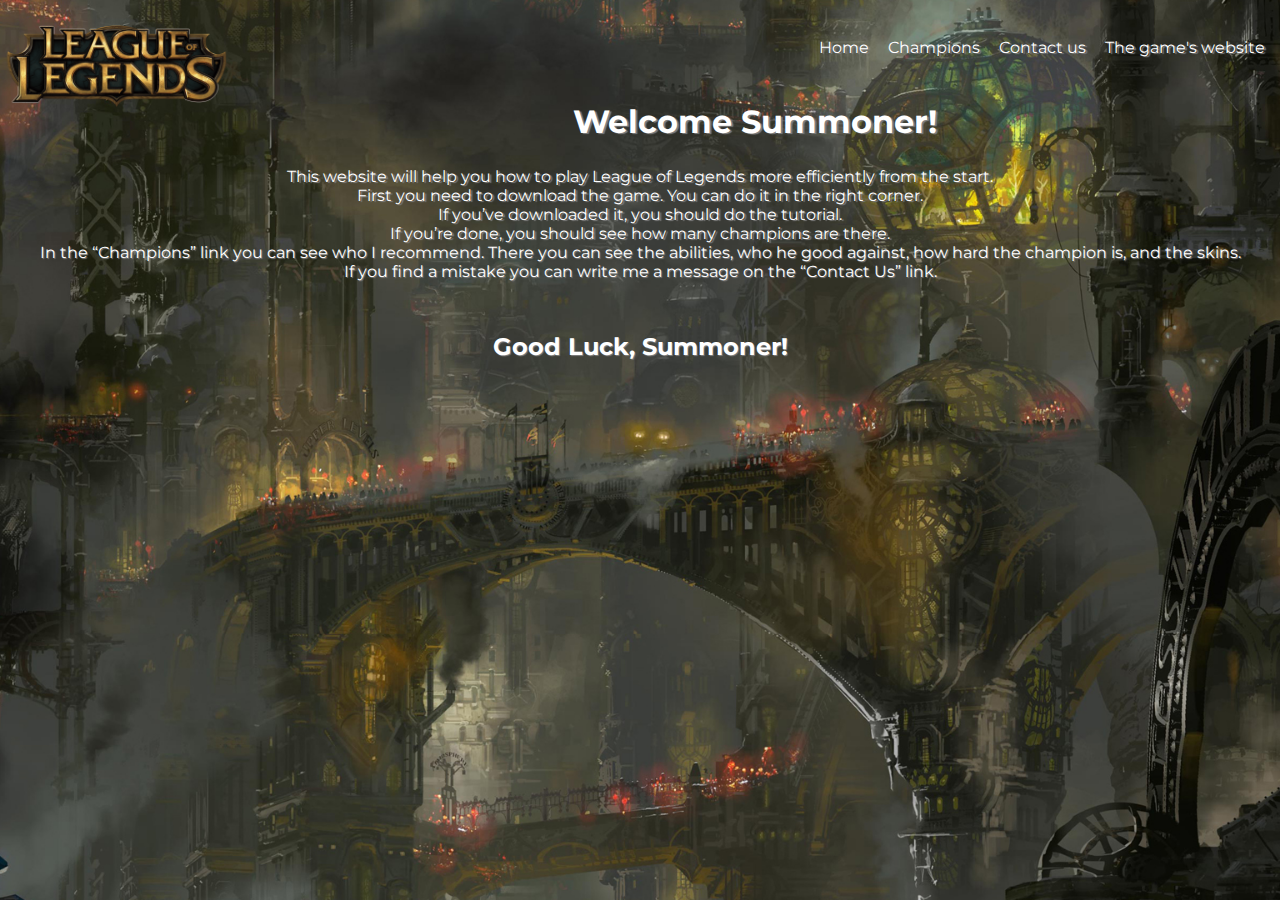
<file: index.html>
<!DOCTYPE html>
<html lang="en">
<head>
    <meta charset="UTF-8">
    <meta http-equiv="X-UA-Compatible" content="IE=edge">
    <meta name="viewport" content="width=device-width, initial-scale=1.0">
    <title>Home</title>
    <link href="https://fonts.googleapis.com/css2?family=Montserrat&display=swap" rel="stylesheet">
    <link rel="stylesheet" href="index.css">
</head>
<body style="color: black;">
    <div class="fejlec">
            <a href="https://www.youtube.com/watch?v=dQw4w9WgXcQ" style="color: white;">Home</a>
            <a href="Champions.html" style="color: white;">Champions</a>
            <a href="Contact.html" style="color: white;">Contact us</a>
            <a href="https://www.leagueoflegends.com/hu-hu/" style="color: white;">The game's website</a>
    </div>

    <div>
        <img src="League-of-Legends-Logo.png" alt="Logo" class="Logo">
    </div>

    <div>
        <h1>Welcome Summoner!</h1>
    </div>

    <div class="text">
        This website will help you how to play League of Legends more efficiently from the start. <br>
        First you need to download the game. You can do it in the right corner. <br>
        If you’ve downloaded it, you should do the tutorial. <br>
        If you’re done, you should see how many champions are there. <br> 
        In the “Champions” link you can see who I recommend. There you can see the abilities, who he good against, how hard the champion is, and the skins. <br>
        If you find a mistake you can write me a message on the “Contact Us” link. <br>
    </div>

    <div>
        <h2>Good Luck, Summoner!</h2>
    </div>
</body>
</html>
</file>
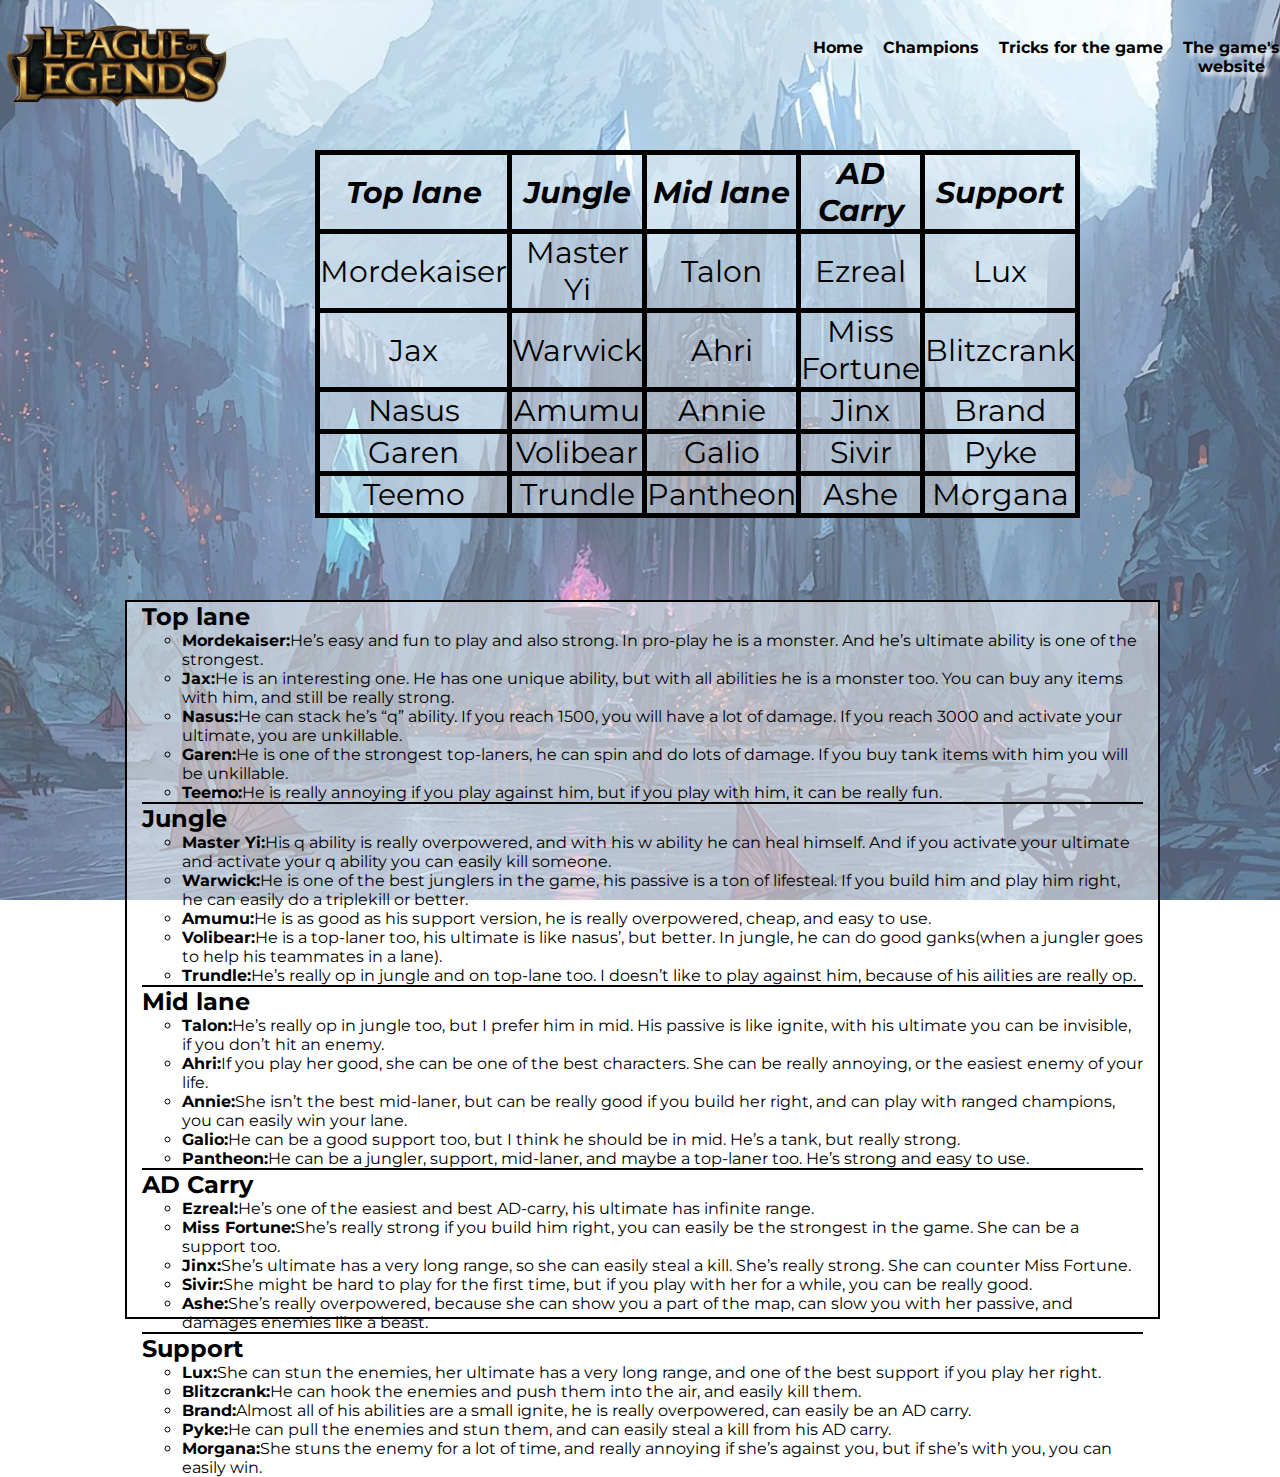
<file: Champions.html>
<!DOCTYPE html>
<html lang="en">
<head>
    <meta charset="UTF-8">
    <meta http-equiv="X-UA-Compatible" content="IE=edge">
    <meta name="viewport" content="width=device-width, initial-scale=1.0">
    <title>Champions</title>
    <link href="https://fonts.googleapis.com/css2?family=Montserrat&display=swap" rel="stylesheet">
    <link rel="stylesheet" href="Champions.css">
    <link rel="icon" href="logo.png">
</head>
<body>
    <div>
        <ul class="fejlec">
            <a href="index.html">Home</a>
            <a href="Champions.html">Champions</a>
            <a href="Tricks.html">Tricks for the game</a>
            <a href="https://www.leagueoflegends.com/hu-hu/">The game's website</a>
        </ul>
    </div>

    <div>
        <img src="League-of-Legends-Logo.png" alt="Logo" id="Logo">
    </div>

    <div class="table">
        <table class="characters">
            <tr>
                <th>Top lane</th>
                <th>Jungle</th>
                <th>Mid lane</th>
                <th>AD Carry</th>
                <th>Support</th>
            </tr>
            <tr>
                <td><a href="https://u.gg/lol/champions/mordekaiser/build" target="blank">Mordekaiser</a></td>
                <td><a href="https://u.gg/lol/champions/masteryi/build" target="blank">Master Yi</a></td>
                <td><a href="https://u.gg/lol/champions/talon/build" target="blank">Talon</a></td>
                <td><a href="https://u.gg/lol/champions/ezreal/build" target="blank">Ezreal</a></td>
                <td><a href="https://u.gg/lol/champions/lux/build" target="blank">Lux</a></td>
            </tr>
            <tr>
                <td><a href="https://u.gg/lol/champions/jax/build" target="blank">Jax</a></td>
                <td><a href="https://u.gg/lol/champions/warwick/build" target="blank">Warwick</a></td>
                <td><a href="https://u.gg/lol/champions/ahri/build" target="blank">Ahri</a></td>
                <td><a href="https://u.gg/lol/champions/missfortune/build" target="blank">Miss Fortune</a></td>
                <td><a href="https://u.gg/lol/champions/blitzcrank/build" target="blank">Blitzcrank</a></td>
            </tr>
            <tr>
                <td><a href="https://u.gg/lol/champions/nasus/build" target="blank">Nasus</a></td>
                <td><a href="https://u.gg/lol/champions/amumu/build" target="blank">Amumu</a></td>
                <td><a href="https://u.gg/lol/champions/annie/build" target="blank">Annie</a></td>
                <td><a href="https://u.gg/lol/champions/jinx/build" target="blank">Jinx</a></td>
                <td><a href="https://u.gg/lol/champions/brand/build" target="blank">Brand</a></td>
            </tr>
            <tr>
                <td><a href="https://u.gg/lol/champions/garen/build" target="blank">Garen</a></td>
                <td><a href="https://u.gg/lol/champions/volibear/build/jungle" target="blank">Volibear</a></td>
                <td><a href="https://u.gg/lol/champions/galio/build" target="blank">Galio</a></td>
                <td><a href="https://u.gg/lol/champions/sivir/build" target="blank">Sivir</a></td>
                <td><a href="https://u.gg/lol/champions/pyke/build" target="blank">Pyke</a></td>
            </tr>
            <tr>
                <td><a href="https://u.gg/lol/champions/teemo/build" target="blank">Teemo</a></td>
                <td><a href="https://u.gg/lol/champions/trundle/build" target="blank">Trundle</a></td>
                <td><a href="https://u.gg/lol/champions/pantheon/build" target="blank">Pantheon</a></td>
                <td><a href="https://u.gg/lol/champions/ashe/build" target="blank">Ashe</a></td>
                <td><a href="https://u.gg/lol/champions/morgana/build" target="blank">Morgana</a></td>
            </tr>
        </table>
    </div>

    <div class="jellemzes">
        <h2>Top lane</h2>
            <ul>
                <li><a href="https://u.gg/lol/champions/mordekaiser/build" target="blank">Mordekaiser:</a>He’s easy and fun to play and also strong. In pro-play he is a monster. And he’s ultimate ability is one of the strongest.</li>
                <li><a href="https://u.gg/lol/champions/jax/build" target="blank">Jax:</a>He is an interesting one. He has one unique ability, but with all abilities he is a monster too. You can buy any items with him, and still be really strong.</li>
                <li><a href="https://u.gg/lol/champions/nasus/build" target="blank">Nasus:</a>He can stack he’s “q” ability. If you reach 1500,  you will have a lot of damage. If you reach 3000 and activate your ultimate, you are unkillable.</li>
                <li><a href="https://u.gg/lol/champions/garen/build" target="blank">Garen:</a>He is one of the strongest top-laners, he can spin and do lots of damage. If you buy tank items with him you will be unkillable.</li>
                <li><a href="https://u.gg/lol/champions/teemo/build" target="blank">Teemo:</a>He is really annoying if you play against him, but if you play with him, it can be really fun. </li>
            </ul>    
            <hr>
        <h2>Jungle</h2>
            <ul>
                <li><a href="https://u.gg/lol/champions/masteryi/build" target="blank">Master Yi:</a>His q ability is really overpowered, and with his w ability he can heal himself. And if you activate your ultimate and activate your q ability you can easily kill someone.</li>
                <li><a href="https://u.gg/lol/champions/warwick/build" target="blank">Warwick:</a>He is one of the best junglers in the game, his passive is a ton of lifesteal. If you build him and play him right, he can easily do a triplekill or better. </li>
                <li><a href="https://u.gg/lol/champions/amumu/build" target="blank">Amumu:</a>He is as good as his support version, he is really overpowered, cheap, and easy to use.</li>
                <li><a href="https://u.gg/lol/champions/volibear/build" target="blank">Volibear:</a>He is a top-laner too, his ultimate is like nasus’, but better. In jungle, he can do good ganks(when a jungler goes to help his teammates in a lane).</li>
                <li><a href="https://u.gg/lol/champions/trundle/build" target="blank">Trundle:</a>He’s really op in jungle and on top-lane too. I doesn’t like to play against him, because of his ailities are really op.</li>
            </ul>
            <hr>
        <h2>Mid lane</h2>
            <ul>
                <li><a href="https://u.gg/lol/champions/talon/build" target="blank">Talon:</a>He’s really op in jungle too, but I prefer him in mid. His passive is like ignite, with his ultimate you can be invisible, if you don’t hit an enemy.</li>
                <li><a href="https://u.gg/lol/champions/ahri/build" target="blank">Ahri:</a>If you play her good, she can be one of the best characters. She can be really annoying, or the easiest enemy of your life.</li>
                <li><a href="https://u.gg/lol/champions/annie/build" target="blank">Annie:</a>She isn’t the best mid-laner, but can be really good if you build her right, and can play with ranged champions, you can easily win your lane. </li>
                <li><a href="https://u.gg/lol/champions/galio/build" target="blank">Galio:</a>He can be a good support too, but I think he should be in mid. He’s a tank, but really strong.</li>
                <li><a href="https://u.gg/lol/champions/pantheon/build/mid" target="blank">Pantheon:</a>He can be a jungler, support, mid-laner, and maybe a top-laner too. He’s strong and easy to use.</li>
            </ul>
            <hr>
        <h2>AD Carry</h2>
            <ul>
                <li><a href="https://u.gg/lol/champions/ezreal/build" target="blank">Ezreal:</a>He’s one of the easiest and best AD-carry, his ultimate has infinite range.</li>
                <li><a href="https://u.gg/lol/champions/missfortune/build" target="blank">Miss Fortune:</a>She’s really strong if you build him right, you can easily be the strongest in the game. She can be a support too.</li>
                <li><a href="https://u.gg/lol/champions/jinx/build" target="blank">Jinx:</a>She’s ultimate has a very long range, so she can easily steal a kill. She’s really strong. She can counter Miss Fortune.</li>
                <li><a href="https://u.gg/lol/champions/sivir/build" target="blank">Sivir:</a>She might be hard to play for the first time, but if you play with her for a while, you can be really good.</li>
                <li><a href="https://u.gg/lol/champions/ashe/build" target="blank">Ashe:</a>She’s really overpowered, because she can show you a part of the map, can slow you with her passive, and damages enemies like a beast.</li>
            </ul>
            <hr>
        <h2>Support</h2>
            <ul>
                <li><a href="https://u.gg/lol/champions/lux/build" target="blank">Lux:</a>She can stun the enemies, her ultimate has a very long range, and one of the best support if you play her right.</li>
                <li><a href="https://u.gg/lol/champions/blitzcrank/build" target="blank">Blitzcrank:</a>He can hook the enemies and push them into the air, and easily kill them.</li>
                <li><a href="https://u.gg/lol/champions/brand/build" target="blank">Brand:</a>Almost all of his abilities are a small ignite, he is really overpowered, can easily be an AD carry.</li>
                <li><a href="https://u.gg/lol/champions/pyke/build" target="blank">Pyke:</a>He can pull the enemies and stun them, and can easily steal a kill from his AD carry.</li>
                <li><a href="https://u.gg/lol/champions/morgana/build" target="blank">Morgana:</a>She stuns the enemy for a lot of time, and really annoying if she’s against you, but if she’s with you, you can easily win.</li>
            </ul>
    </div>
</body>
</html>
</file>
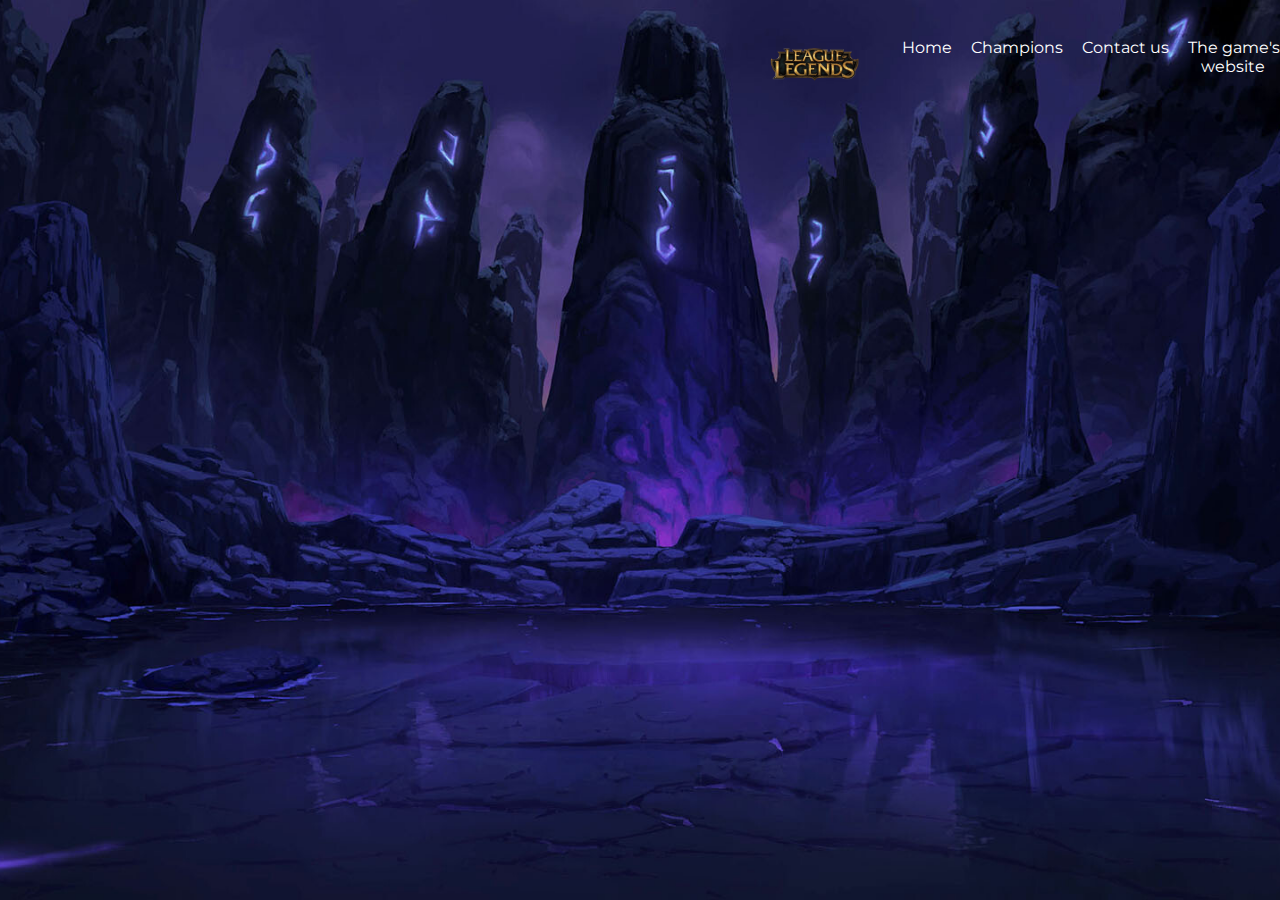
<file: Contact.html>
<!DOCTYPE html>
<html lang="en">
<head>
    <meta charset="UTF-8">
    <meta http-equiv="X-UA-Compatible" content="IE=edge">
    <meta name="viewport" content="width=device-width, initial-scale=1.0">
    <title>Contact us</title>
    <link href="https://fonts.googleapis.com/css2?family=Montserrat&display=swap" rel="stylesheet">
    <link rel="stylesheet" href="style.css">
</head>
<body>
    <div>
        <ul class="fejlec">
            <img src="League-of-Legends-Logo.png" alt="Logo" class="Logo">
            <a href="index.html" style="color: white;">Home</a>
            <a href="Champions.html" style="color: white;">Champions</a>
            <a href="Contact.html" style="color: white;">Contact us</a>
            <a href="https://www.leagueoflegends.com/hu-hu/" style="color: white;">The game's website</a>
        </ul>
    </div>
    
</body>
</html>
</file>
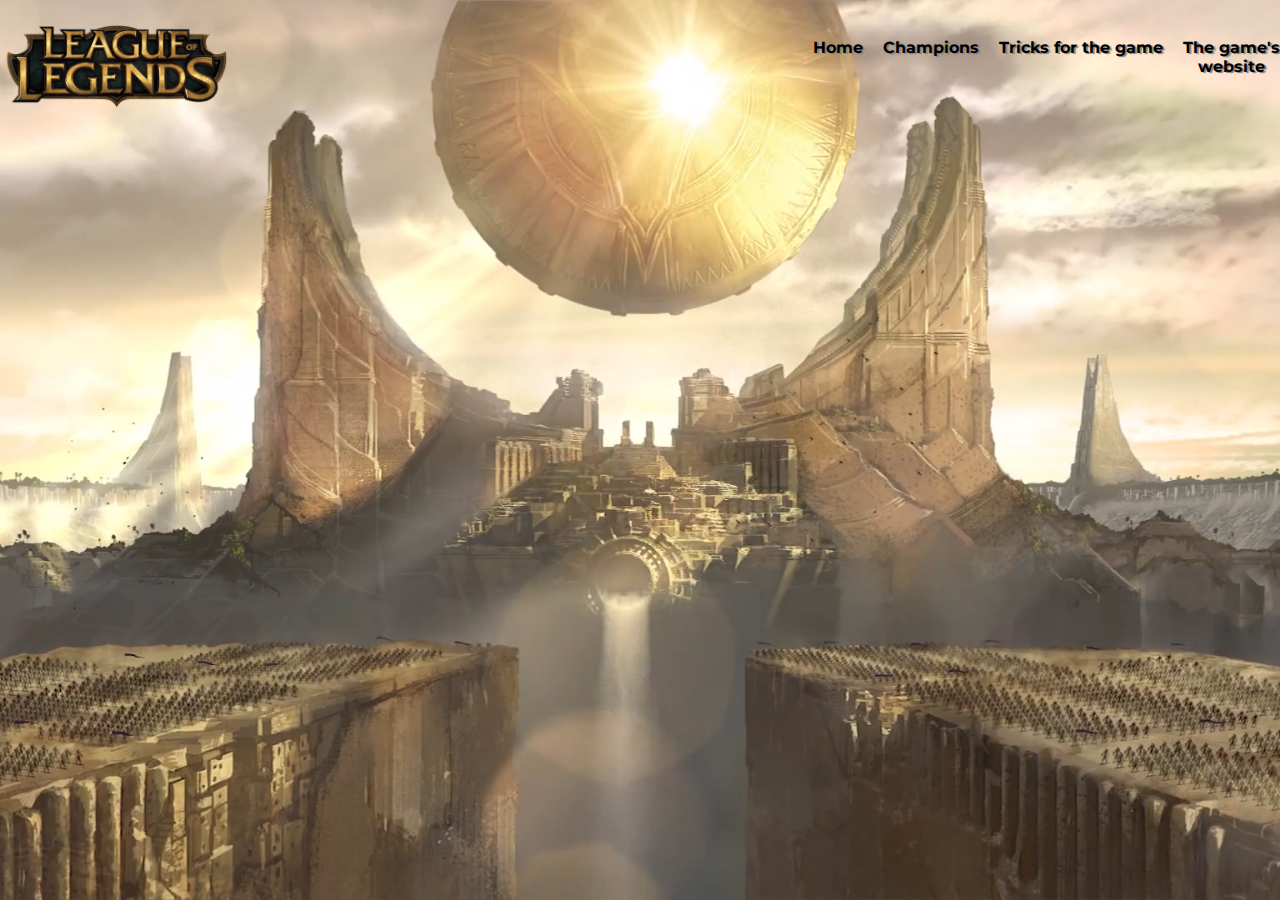
<file: Tricks.html>
<!DOCTYPE html>
<html lang="en">
<head>
    <meta charset="UTF-8">
    <meta http-equiv="X-UA-Compatible" content="IE=edge">
    <meta name="viewport" content="width=device-width, initial-scale=1.0">
    <title>Tricks for the game</title>
    <link href="https://fonts.googleapis.com/css2?family=Montserrat&display=swap" rel="stylesheet">
    <link rel="stylesheet" href="Tricks.css">
    <link rel="icon" href="wiseandmysticaltree.jpg">
</head>
<body>
    <div>
        <ul class="fejlec">
            <a href="index.html">Home</a>
            <a href="Champions.html">Champions</a>
            <a href="Tricks.html">Tricks for the game</a>
            <a href="https://www.leagueoflegends.com/hu-hu/">The game's website</a>
        </ul>
    </div>

    <div>
        <img src="League-of-Legends-Logo.png" alt="Logo" id="Logo">
    </div>
    
    <div>
        
    </div>
</body>
</html>
</file>
<file: index.css>
body{
    background-image: url("indexbg.jpg");
    height:100vh; 
    background-size: cover;
    background-position: center;
    background-repeat: no-repeat;
    background-attachment: fixed;
}

*{
    margin: 0;
    padding: 0;
    list-style: none;
    text-decoration: none;
    font-family: 'Montserrat', sans-serif;
}
    
.fejlec {
    float: right;
    width: 40%;
    margin-top: 3%;
    text-align: right;
    color: white;
    display: inline-block;
    text-shadow: 1.5px 1px 1px grey;
}
.fejlec a{
    margin-right: 15px;
}

.fejlec>:hover {
    text-decoration: underline;
}

.Logo {
    width: 18%;
    float: left;
}

h1 {
    color: white;
    text-shadow: 1.5px 1px 1px grey;
    text-align: center;
    padding-top: 8%;
}

.text {
    color: white;
    text-shadow: 1.5px 1px 1px grey;
    text-align: center;
    padding-top: 2%;
}

h2 {
    color: white;
    text-shadow: 1.5px 1px 1px grey;
    text-align: center;
    padding-top: 4%;
}
</file>
<file: Champions.css>
body{
    background-image: linear-gradient(to bottom, rgba(255, 255, 255, 0.3), rgba(255, 255, 255, 0.3)), url(champsbg2.png);
    height:1000px; 
    background-size: cover;
    background-position: center;
    background-repeat: no-repeat;
    background-attachment: fixed;
    height: 1400px;
    
}

*{
    margin: 0;
    padding: 0;
    list-style: none;
    text-decoration: none;
    font-family: 'Montserrat', sans-serif;
}

a{
    color: black;
}

.fejlec {
    float: right;
    width: 40%;
    margin-top: 3%;
    text-align: right;
    display: inline-block;
    font-weight: bold;
    font-weight: bold;
    text-shadow: 4px 4px 4px white;
    border-radius: 8px;
}
.fejlec a{
    margin-right: 15px;
    color: black;
}

.fejlec>:hover {
    text-decoration: underline;
}

#Logo {
    width: 18%;
    float: left;
}

table, td, th {
    border-collapse: collapse;
    border: 5px solid black;
    text-align: center;
    background-color: rgba(255, 255, 255, 0.2);
    font-size: 30px;
}

.table {
    margin-top: 150px;
    float: left;
    height: 60%;
    width: 500px;
    left: 85px;
    position: relative;
}

th {
    font-style: italic;
}

td {
    font-weight: normal;
}

.characters {
    border-top: 100px;
    color: black;
}

.jellemzes{
    height: 715px;
    width: auto;
    position: absolute;
    top: 600px;
    margin: 0 0 0 20px;
    border: 2px solid black;
    background-color: rgba(255, 255, 255, 0.5);
    margin-left: 125px;   
    margin-right: 120px;
    font-family: 'Montserrat', sans-serif;
    padding-left: 15px;
    padding-right: 15px;
}

li {
    list-style-type: circle;
    margin-left: 40px;
}

hr {
    border: 0.5px solid black;
}

.jellemzes a{
    font-weight: bold;
}
</file>
<file: style.css>
body{
    background-image: url("lol.jpg");
    height:100vh; 
    background-size: cover;
    background-position: center;
    background-repeat: no-repeat;
    background-attachment: fixed;
}

*{
    margin: 0;
    padding: 0;
    list-style: none;
    text-decoration: none;
    font-family: 'Montserrat', sans-serif;
}
    
.fejlec {
    /* display: block; */
    float: right;
    width: 40%;
    margin-top: 3%;
    text-align: right;
    text-align: right;
    color: white;
    display: inline-block;
}
.fejlec a{
    margin-right: 15px;
}

.fejlec>:hover {
    text-decoration: underline;
}

.Logo {
    width: 18%;
    float: left;
}
</file>
<file: Tricks.css>
body{
    background-image: url("Tricks.png");
    height:100vh; 
    background-size: cover;
    background-position: center;
    background-repeat: no-repeat;
    background-attachment: fixed;
}

*{
    margin: 0;
    padding: 0;
    list-style: none;
    text-decoration: none;
    font-family: 'Montserrat', sans-serif;
}
    
.fejlec {
    float: right;
    width: 40%;
    margin-top: 3%;
    text-align: right;
    color: white;
    display: inline-block;
    font-weight: bold;
    text-shadow: 1.5px 1px 1px grey;
}

a {
    color: black;
}

.fejlec a{
    margin-right: 15px;
}

.fejlec>:hover {
    text-decoration: underline;
}

#Logo {
    width: 18%;
    float: left;
}
</file>
